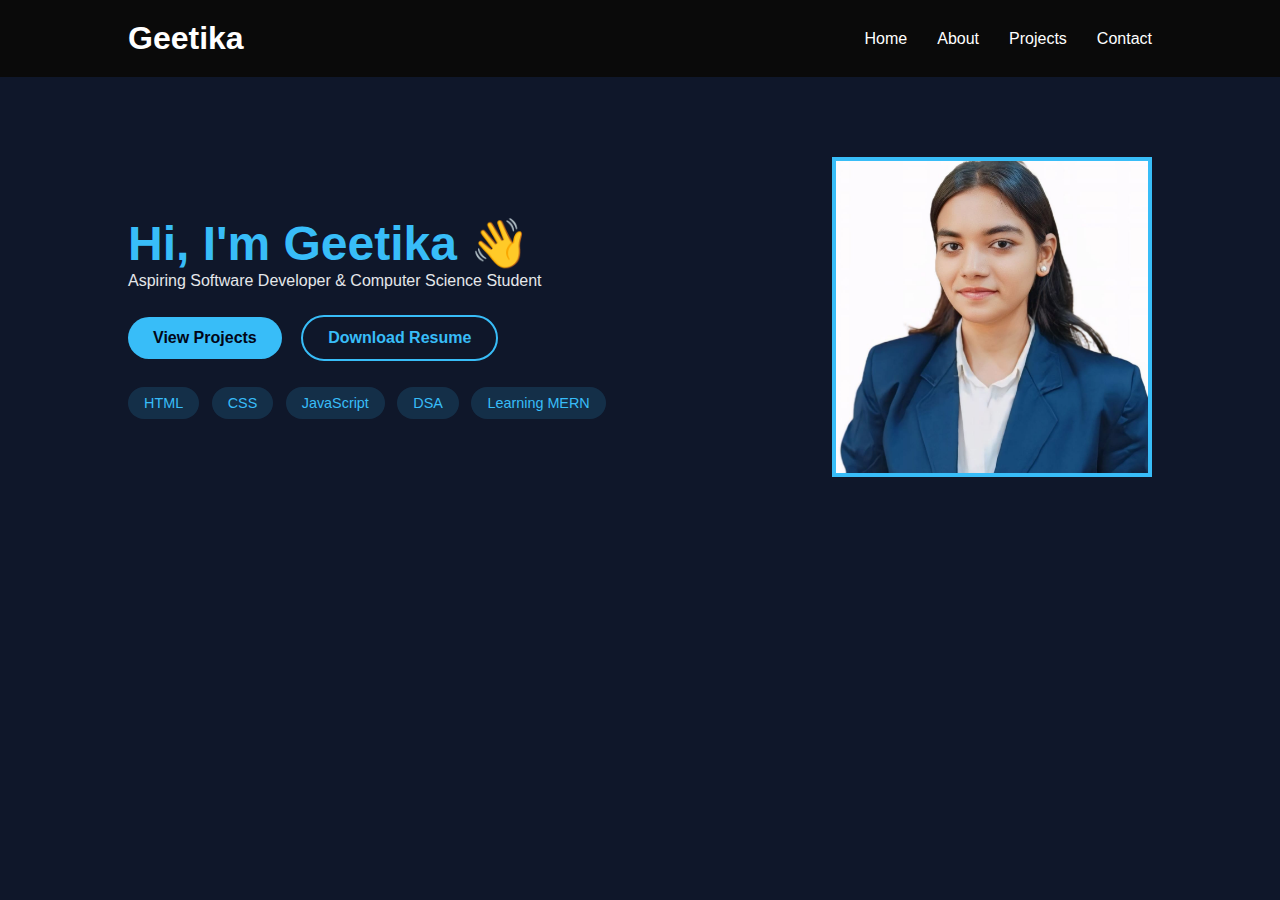
<file: index.html>
<!DOCTYPE html>
<html lang="en">
<head>
<meta charset="UTF-8">
<meta name="viewport" content="width=device-width, initial-scale=1.0">
<title>Geetika | Portfolio</title>
<link rel="stylesheet" href="style.css">
</head>
<body>


<nav class="navbar" >
<h1>Geetika</h1>
<ul id="nav-links">
<li><a href="index.html">Home</a></li>
<li><a href="about.html">About</a></li>
<li><a href="projects.html">Projects</a></li>
<li><a href="contact.html">Contact</a></li>
</ul>
<div class="hamburger" onclick="toggleMenu()">
    <div></div>
    <div></div>
    <div></div>
  </div>


</nav>


<section class="hero fade-in">
<div class="hero-text">
<h1>Hi, I'm Geetika 👋</h1>
<p>Aspiring Software Developer & Computer Science Student</p>
<div class="btn-group">
<a href="projects.html" class="btn">View Projects</a>
<a href="assets\documents\GEETIKA-DUBEY-RESUME.pdf" download class="btn outline">Download Resume</a>
<div class="skills">
  <span>HTML</span>
  <span>CSS</span>
  <span>JavaScript</span>
  <span>DSA</span>
  <span>Learning MERN</span>
</div>

</div>
</div>
<img src="assets\images\GeetikaDubeyAM.jpeg" alt="Geetika" style="border-radius:0;">
</section>


<script src="script.js"></script>
</body>
</html>
</file>
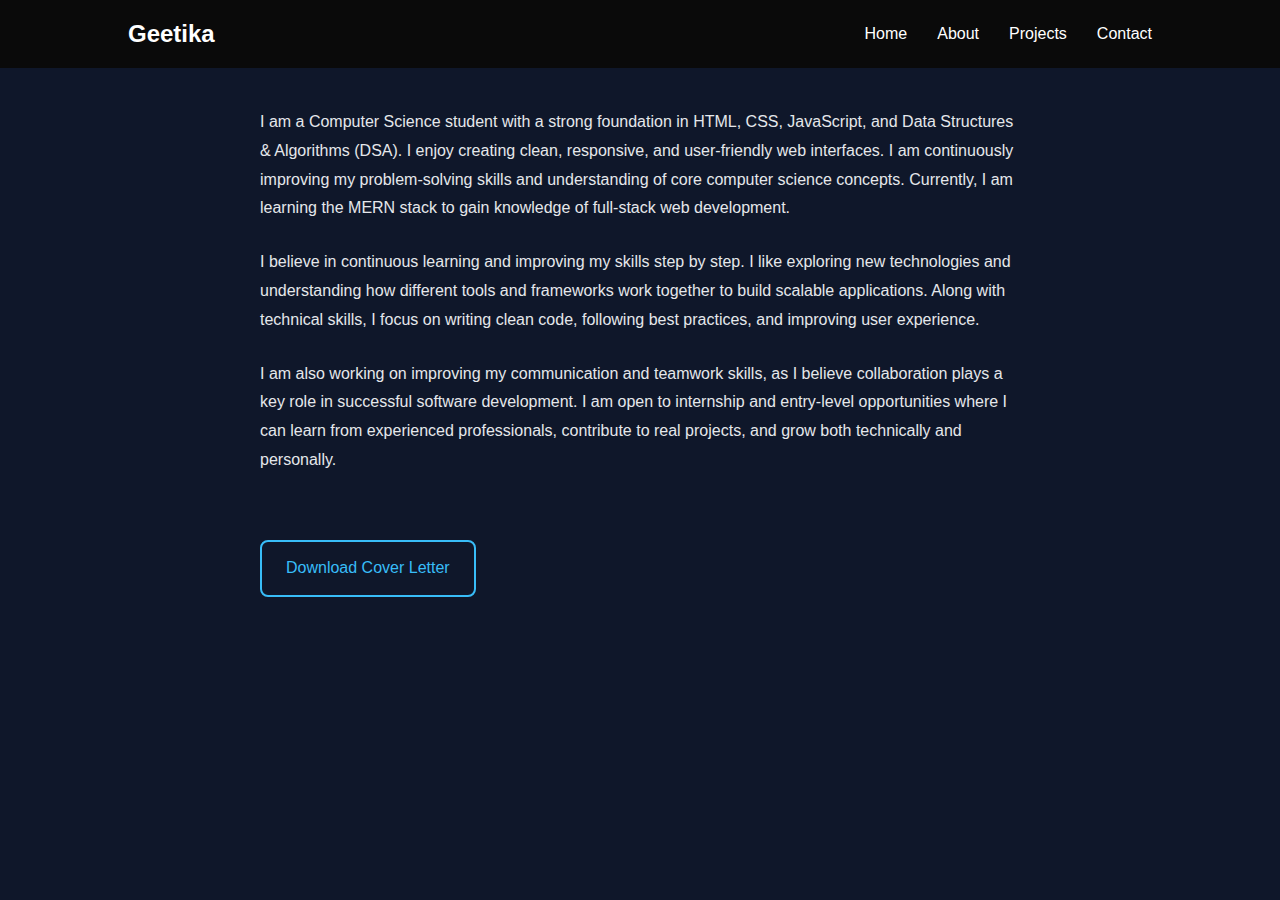
<file: about.html>
<!DOCTYPE html>
<html lang="en">
<head>
<meta charset="UTF-8">
<title>About | Geetika</title>
<link rel="stylesheet" href="style.css">
</head>
<body>


<nav class="navbar">
<h2>Geetika</h2>
<ul id="nav-links">
<li><a href="index.html">Home</a></li>
<li><a href="about.html">About</a></li>
<li><a href="projects.html">Projects</a></li>
<li><a href="contact.html">Contact</a></li>
</ul>
<div class="hamburger" onclick="toggleMenu()">
    <div></div>
    <div></div>
    <div></div>
  </div>


</nav> 

<section class="content fade-in">

  <p>
    I am a Computer Science student with a strong foundation in HTML, CSS,
    JavaScript, and Data Structures & Algorithms (DSA). I enjoy creating clean,
    responsive, and user-friendly web interfaces. I am continuously improving
    my problem-solving skills and understanding of core computer science concepts.
    Currently, I am learning the MERN stack to gain knowledge of full-stack web
    development.
  </p>

  <p>
    I believe in continuous learning and improving my skills step by step.
    I like exploring new technologies and understanding how different tools
    and frameworks work together to build scalable applications. Along with
    technical skills, I focus on writing clean code, following best practices,
    and improving user experience.
  </p>

  <p>
    I am also working on improving my communication and teamwork skills,
    as I believe collaboration plays a key role in successful software
    development. I am open to internship and entry-level opportunities where
    I can learn from experienced professionals, contribute to real projects,
    and grow both technically and personally.
  </p>











    <a href="assets\documents\Geetika_Dubey_CoverLetter.pdf" download class="btn">
  Download Cover Letter
</a>



</section>

<script src="script.js"></script>

</body>
</html>
</file>
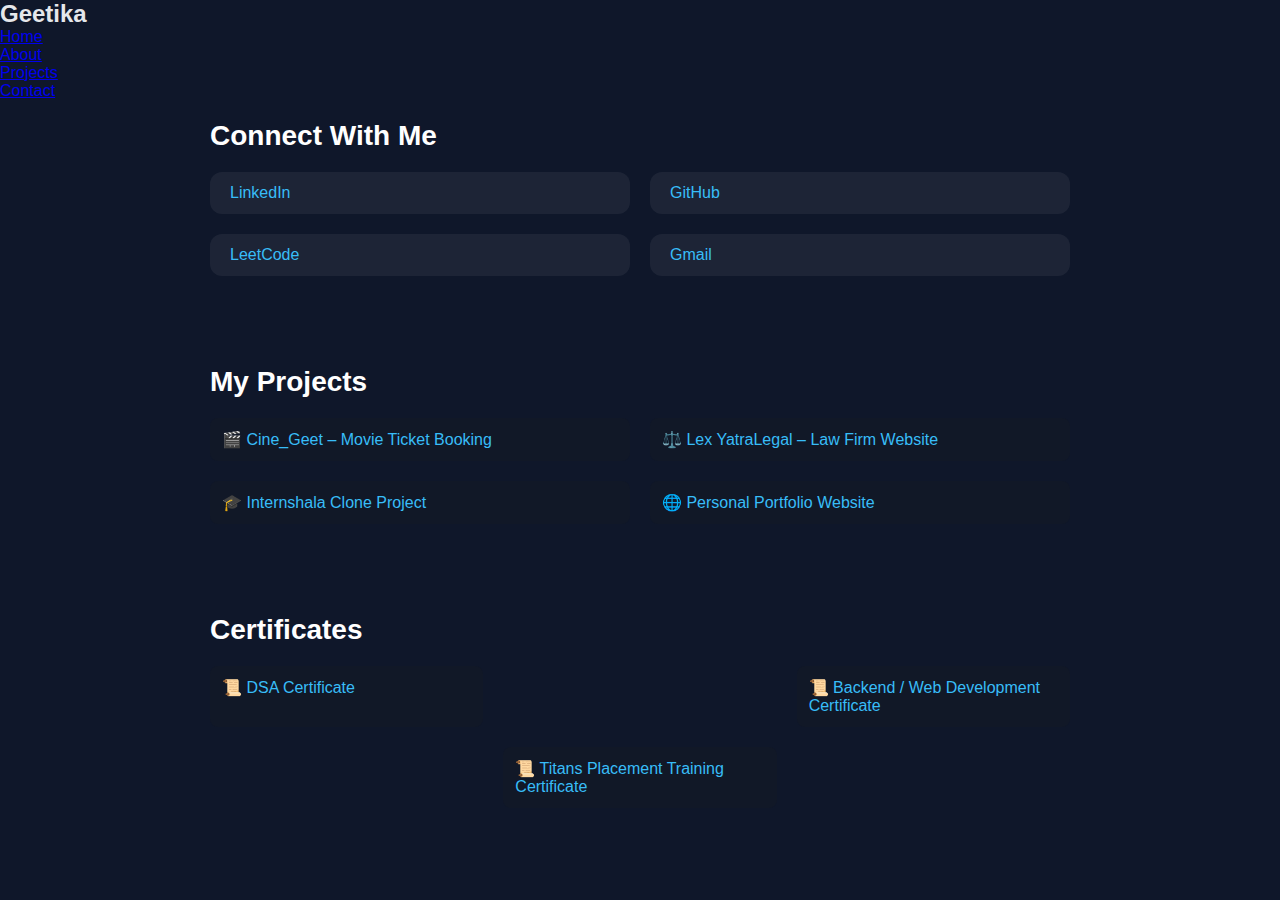
<file: contact.html>
<!DOCTYPE html>
<html lang="en">
<head>
<meta charset="UTF-8">
<title>Contact | Geetika</title>
<link rel="stylesheet" href="style.css">
</head>
<body>


<nav>
<h2>Geetika</h2>
<ul>
<li><a href="index.html">Home</a></li>
<li><a href="about.html">About</a></li>
<li><a href="projects.html">Projects</a></li>
<li><a href="contact.html">Contact</a></li>
</ul>
</nav>
<section class="contact-section">
  <h2>Connect With Me</h2>

  <div class="contact-links">
    <a href="https://www.linkedin.com/in/geetika-dubey/" target="_blank">
      <i class="fab fa-linkedin"></i> LinkedIn
    </a>

    <a href="https://github.com/Geetika-Dubey01" target="_blank">
      <i class="fab fa-github"></i> GitHub
    </a>

    <a href="https://leetcode.com/yourusername" target="_blank">
      <i class="fas fa-code"></i> LeetCode
    </a>

    <a href="mailto:dubeygeet01@gmail.com">
      <i class="fas fa-envelope"></i> Gmail
    </a>
  </div>
</section>


<section class="contact-section">
  <h2>My Projects</h2>

  <div class="project-links">
    <a href="https://geetika-dubey01.github.io/Cine_Geet/">🎬 Cine_Geet – Movie Ticket Booking</a>
    <a href="https://geetika-dubey01.github.io/Lexyatra_Legal/">⚖️ Lex YatraLegal – Law Firm Website</a>
    <a href="https://geetika-dubey01.github.io/Internshade-/">🎓 Internshala Clone Project</a>
    <a href="">🌐 Personal Portfolio Website</a>
  </div>
</section>


<section class="contact-section">
  <h2>Certificates</h2>

  <div class="certificate-links">
    <a href="assets/images/certificates/Decode java with DSA .png">📜 DSA Certificate</a><br>
    <a href="assets/images/certificates/Backend.png">📜 Backend / Web Development Certificate</a><br>
    <a href="assets/images/certificates/titans_certificate 2.jpg">📜 Titans Placement Training Certificate</a><br>
 
  </div>
</section>

<script src="Email.js"></script>



</body>
</html>
</file>
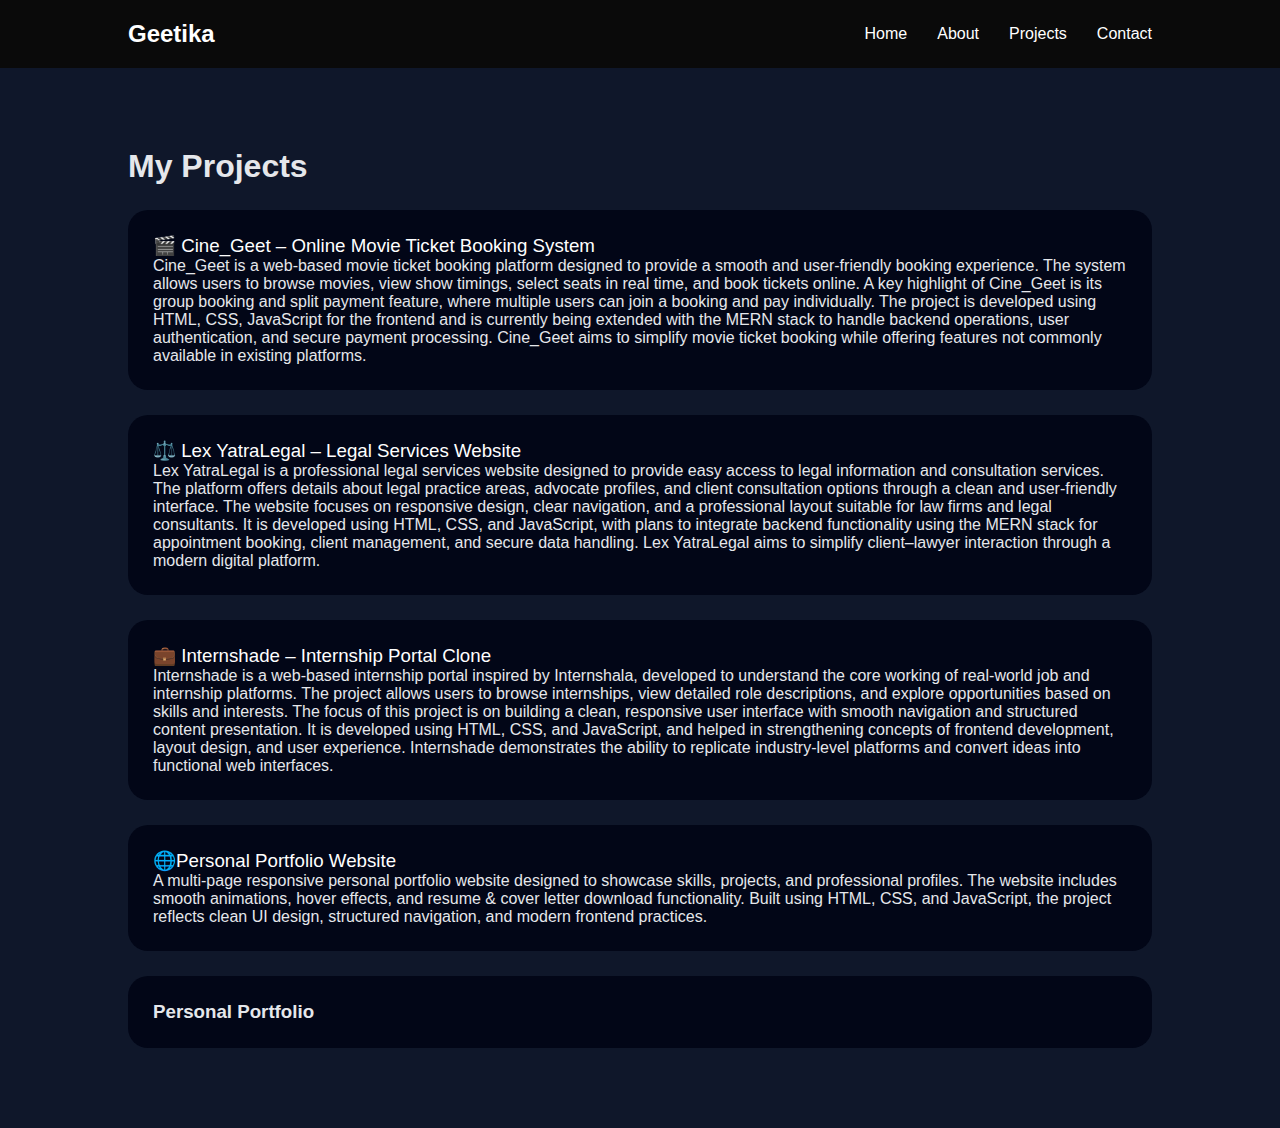
<file: projects.html>
<!DOCTYPE html>
<html lang="en">
<head>
<meta charset="UTF-8">
<meta name="viewport" content="width=device-width, initial-scale=1.0">

<title>Projects | Geetika</title>
<link rel="stylesheet" href="style.css">
</head>
<body>


<nav class="navbar">
<h2>Geetika</h2>
<ul id="nav-links">
<li><a href="index.html">Home</a></li>
<li><a href="about.html">About</a></li>
<li><a href="projects.html">Projects</a></li>
<li><a href="contact.html">Contact</a></li>
</ul>

<div class="hamburger" onclick="toggleMenu()">
    <div></div>
    <div></div>
    <div></div>
  </div>

</nav>


<div class="projects fade-in">
<h1>My Projects</h1>


<div class="card hover-lift">
<h3> <a href="https://geetika-dubey01.github.io/Cine_Geet/" target="_blank">
  🎬 Cine_Geet – Online Movie Ticket Booking System </a></h3> 
<p>Cine_Geet is a web-based movie ticket booking platform designed to provide a smooth and user-friendly booking experience.
 The system allows users to browse movies, view show timings, select seats in real time, and book tickets online. 
 A key highlight of Cine_Geet is its group booking and split payment feature, where multiple users can join a booking and pay individually.
 The project is developed using HTML, CSS, JavaScript for the frontend and is currently being extended with the MERN stack to handle backend operations,
 user authentication, and secure payment processing. Cine_Geet aims to simplify movie ticket booking while offering features not commonly available
in existing platforms. </p>
</div>
 <div class="card hover-lift">
<h3><a href="https://geetika-dubey01.github.io/Lexyatra_Legal/" target="_blank">
  
  ⚖️ Lex YatraLegal – Legal Services Website </a></h3>
<p>Lex YatraLegal is a professional legal services website designed to provide easy access to legal information and consultation services.
    The platform offers details about legal practice areas, advocate profiles, and client consultation options through a clean and user-friendly interface.
    The website focuses on responsive design, clear navigation, and a professional layout suitable for law firms and legal consultants. 
    It is developed using HTML, CSS, and JavaScript, with plans to integrate backend functionality using the MERN stack for appointment booking, 
    client management, and secure data handling. Lex YatraLegal aims to simplify client–lawyer interaction through a modern digital platform.</p>
</div>
    <div class="card hover-lift">
    <h3><a href="https://geetika-dubey01.github.io/Internshade-/" target="_blank">
 
      💼 Internshade – Internship Portal Clone </a></h3>
    <p>Internshade is a web-based internship portal inspired by Internshala, developed to understand the core working of real-world job and internship platforms.
     The project allows users to browse internships, view detailed role descriptions, and explore opportunities based on skills and interests. 
     The focus of this project is on building a clean, responsive user interface with smooth navigation and structured content presentation. 
     It is developed using HTML, CSS, and JavaScript, and helped in strengthening concepts of frontend development, layout design, and user experience. 
      Internshade demonstrates the ability to replicate industry-level platforms and convert ideas into functional web interfaces.</p>
    </div>
    <div class="card hover-lift">
        <h3>
          <a href="https://geetika-dubey01.github.io/My_Portfolio/" target="_blank">
          🌐Personal Portfolio Website </a></h3>
   <p>A multi-page responsive personal portfolio website designed to showcase skills, projects, and professional profiles.
     The website includes smooth animations, hover effects, and resume & cover letter download functionality. 
     Built using HTML, CSS, and JavaScript, the project reflects clean UI design, structured navigation, and modern frontend practices.</p>        
    </div>
      <div class="card hover-lift">
<h3>Personal Portfolio</h3>
<p></p>
</div>
</section>

<script src="script.js"></script>

</body>
</html>
</file>
<file: style.css>
/* ================== GLOBAL ================== */

* {
  margin: 0;
  padding: 0;
  box-sizing: border-box;
  font-family: Poppins, sans-serif;
}

body {
  background: #0f172a;
  color: #e5e7eb;
  overflow-x: hidden;
}

img {
  max-width: 100%;
  height: auto;
}

/* ================== NAVBAR ================== */

.navbar {
  background: #0a0a0a; 
  padding: 20px 10%;
  display: flex;
  justify-content: space-between;
  align-items: center;
  position: sticky;
  top: 0;
  z-index: 100;
}

.navbar h1 {
  color: white;
}

#nav-links {
  list-style: none;
  display: flex;
  gap: 30px;
}

#nav-links a {
  color: white;
  text-decoration: none;
  transition: 0.3s;
}

#nav-links a:hover {
  color: #38bdf8;
}

.hamburger {
  display: none;
  flex-direction: column;
  gap: 5px;
  cursor: pointer;
}

.hamburger div {
  width: 25px;
  height: 3px;
  background: white;
  border-radius: 3px;
}

/* ================== HERO ================== */

.hero {
  display: flex;
  justify-content: space-between;
  align-items: center;
  padding: 80px 10%;
  gap: 50px;
}

.hero-text {
  flex: 1;
}

.hero h1 {
  font-size: 3rem;
  color: #38bdf8;
}

.hero img {
  width: 320px;
  height: 320px;
  object-fit:cover;
  border-radius: 50%;
  border: 4px solid #38bdf8;
  transition: 0.4s;
}

.hero img:hover {
  transform: scale(1.05);
}

/* ================== BUTTONS ================== */

.btn-group {
  margin-top: 25px;
}

.btn {
  display: inline-block;
  margin-right: 15px;
  padding: 12px 25px;
  background: #38bdf8;
  color: #020617;
  border-radius: 30px;
  text-decoration: none;
  font-weight: 600;
  transition: 0.3s;
}

.btn:hover {
  transform: translateY(-4px);
  box-shadow: 0 10px 25px rgba(56, 189, 248, 0.4);
}

.btn.outline {
  background: transparent;
  border: 2px solid #38bdf8;
  color: #38bdf8;
}

/* ================== SKILLS ================== */

.skills {
  margin-top: 20px;
}

.skills span {
  display: inline-block;
  margin: 6px 8px 0 0;
  padding: 8px 16px;
  border-radius: 20px;
  background: rgba(56, 189, 248, 0.15);
  color: #38bdf8;
  font-size: 0.9rem;
  transition: 0.3s;
}

.skills span:hover {
  background: #38bdf8;
  color: #020617;
  transform: translateY(-4px);
}

/* ================== SECTIONS ================== */

.content,
.projects,
.contact-section,
.certificates-section {
  padding: 80px 10%;
}

.card {
  background: #020617;
  padding: 25px;
  border-radius: 20px;
  margin-top: 25px;
  transition: 0.3s;
}

.card:hover {
  transform: translateY(-8px);
  box-shadow: 0 15px 30px rgba(0, 0, 0, 0.5);
}

/* ================== LINKS (PROJECT / CONTACT / CERTIFICATE) ================== */

.contact-links,
.project-links,
.certificate-links {
  display: flex;
  flex-wrap: wrap;
  gap: 20px;
  margin-top: 20px;
}

.contact-links a,
.project-links a,
.certificate-links a {
  background: rgba(255, 255, 255, 0.06);
  color: #e5e7eb;
  text-decoration: none;
  padding: 12px 20px;
  border-radius: 12px;
  transition: 0.3s;
}

.contact-links a:hover,
.project-links a:hover,
.certificate-links a:hover {
  background: #38bdf8;
  color: #020617;
  transform: translateY(-5px);
}

/* ================== MOBILE ================== */

@media (max-width: 768px) {

  /* Navbar */
  #nav-links {
    display: none;
    flex-direction: column;
    position: absolute;
    top: 70px;
    right: 20px;
    width: 200px;
    background: #2c2c2c;
    padding: 20px;
    border-radius: 10px;
  }

  #nav-links.active {
    display: flex;
  }

  .hamburger {
    display: flex;
  }

  /* Hero */
  .hero {
    flex-direction: column-reverse;
    text-align: center;
    padding: 50px 6%;
  }

  .hero img {
    width: 180px;
    height:180px;
    object-fit:cover;
    margin-bottom: 20px;
  }

  .hero h1 {
    font-size: 2rem;
  }

  /* Buttons */
  .btn-group {
    display: flex;
    flex-direction: column;
    align-items: center;
  }

  .btn {
    margin: 10px 0;
    width: 80%;
    text-align: center;
  }

  /* Links stacked */
  .contact-links,
  .project-links,
  .certificate-links {
    flex-direction: column;
    align-items: center;
  }

  .contact-links a,
  .project-links a,
  .certificate-links a {
    width: 90%;
    text-align: center;
  }

}
/* Project Name Link Styling */
.card h3 a {
  color: #fff; /* default white color */
  text-decoration: none; /* remove underline */
  font-weight: 500;
  transition: color 0.3s ease; /* smooth hover effect */
}

/* Hover effect for project name */
.card h3 a:hover {
  color: #38bdf8; /* blue color like your button hover */
  cursor: pointer;
}

/* Active/clicked effect */
.card h3 a:active {
  color: #38bdf8; /* stays blue while clicking */
}

/* About Page Content */
.content {
  max-width: 800px; /* keeps text readable */
  margin: 0 auto;
  padding: 40px 20px;
  color: #e5e7eb; /* light text on dark background */
  font-family: 'Poppins', sans-serif;
  line-height: 1.8; /* spacing between lines */
}

/* Paragraphs spacing */
.content p {
  margin-bottom: 25px; /* space between paragraphs */
  font-size: 16px;
}

/* Cover Letter Button */
.content .btn {
  display: inline-block;
  margin-top: 40px; /* space above the button */
  padding: 12px 24px;
  background-color: transparent;
  border: 2px solid #38bdf8;
  color: #38bdf8;
  text-decoration: none;
  font-weight: 500;
  border-radius: 8px;
  transition: all 0.3s ease;
}

/* Button hover effect */
.content .btn:hover {
  background-color: #38bdf8;
  color: #111827;
  cursor: pointer;
}

/* Contact Page Sections */
.contact-section {
  max-width: 900px;
  margin: 0 auto 50px auto;
  padding: 20px;
  color: #e5e7eb;
  font-family: 'Poppins', sans-serif;
}

/* Contact Links - 2 per line */
.contact-links {
  display: flex;
  flex-wrap: wrap;
  gap: 20px;
  margin-top: 15px;
}

.contact-links a {
  color: #38bdf8;
  text-decoration: none;
  font-weight: 500;
  flex: 1 1 45%; /* 2 links per row */
  min-width: 180px;
  transition: color 0.3s ease;
}

.contact-links a:hover {
  color: #0a0a0a;
}

/* Projects - 2 columns per row */
.project-links {
  display: grid;
  grid-template-columns: repeat(2, 1fr); /* 2 columns */
  gap: 20px;
  margin-top: 15px;
}

.project-links a {
  display: block;
  padding: 12px;
  background-color: #111827;
  color: #38bdf8;
  border-radius: 8px;
  text-decoration: none;
  transition: all 0.3s ease;
}

.project-links a:hover {
  background-color: #38bdf8;
  color: #111827;
  cursor: pointer;
}

/* Certificates - 3 columns per row */
.certificate-links {
  display: grid;
  grid-template-columns: repeat(3, 1fr);
  gap: 20px;
  margin-top: 15px;
}

.certificate-links a {
  display: block;
  padding: 12px;
  background-color: #111827;
  color: #38bdf8;
  border-radius: 8px;
  text-decoration: none;
  transition: all 0.3s ease;
}

.certificate-links a:hover {
  background-color: #38bdf8;
  color: #111827;
  cursor: pointer;
}

/* Section Headings */
.contact-section h2 {
  font-size: 28px;
  margin-bottom: 20px;
  color: #fff;
}

/* ================== NAVBAR ================== */
.navbar {
  background: #0a0a0a;
  padding: 20px 10%;
  display: flex;
  justify-content: space-between;
  align-items: center;
  position: sticky;
  top: 0;
  z-index: 100;
}

.navbar h2 {
  color: #fff;
}

#nav-links {
  list-style: none;
  display: flex;
  gap: 30px;
}

#nav-links a {
  color: #fff;
  text-decoration: none;
  transition: 0.3s;
}

#nav-links a:hover {
  color: #38bdf8;
}

/* Hamburger */
.hamburger {
  display: none;
  flex-direction: column;
  gap: 5px;
  cursor: pointer;
}

.hamburger div {
  width: 25px;
  height: 3px;
  background: #fff;
  border-radius: 3px;
}

@media (max-width: 768px) {
  #nav-links {
    display: none; /* hide nav links by default */
    flex-direction: column;
    position: absolute;
    top: 70px;
    right: 20px;
    width: 200px;
    background: #2c2c2c;
    padding: 20px;
    border-radius: 10px;
  }

  #nav-links.active {
    display: flex;
  }

  .hamburger {
    display: flex;
  }
}
</file>
